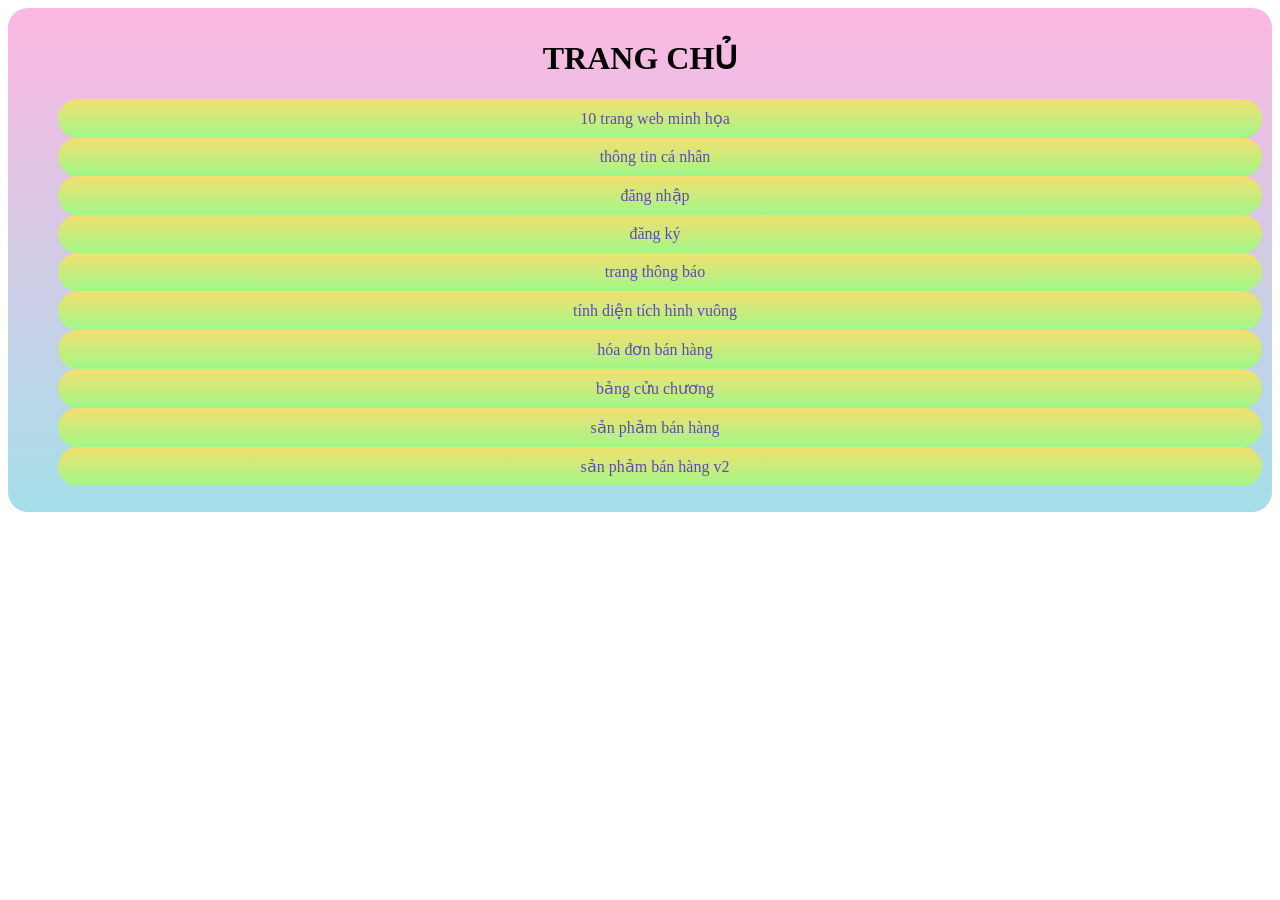
<file: index.html>
<!DOCTYPE html>
<html lang="vi">
	<head>
		<meta charset="utf-8">
		<title> 10 trang web minh họa</title>
		<link rel="stylesheet" href="css/style5.css">
	</head>
	<body>
		<div>
			<h1>TRANG CHỦ</h1>
			<ul style="list-style-type:square">
			<li><a href="html\10trangweb.html">10 trang web minh họa</a></li>
			<li><a href="html\thongtincanhan.html">thông tin cá nhân</a></li>
			<li><a href="html\dangnhap.html">đăng nhập</a></li>
			<li><a href="html\dangki.html">đăng ký</a></li>
			<li><a href="html\thongbao.html">trang thông báo</a></li>
			<li><a href="html\dientich.html">tính diện tích hình vuông</a></li>
			<li><a href="html\bang.html">hóa đơn bán hàng</a></li>
			<li><a href="html\bangcuuchuong.html">bảng cửu chương</a></li>
			<li><a href="html\sanpham.html">sản phảm bán hàng</a></li>
			<li><a href="html\sanphamv2.html">sản phảm bán hàng v2</a></li>
		</div>
	</body>
</html>
</file>
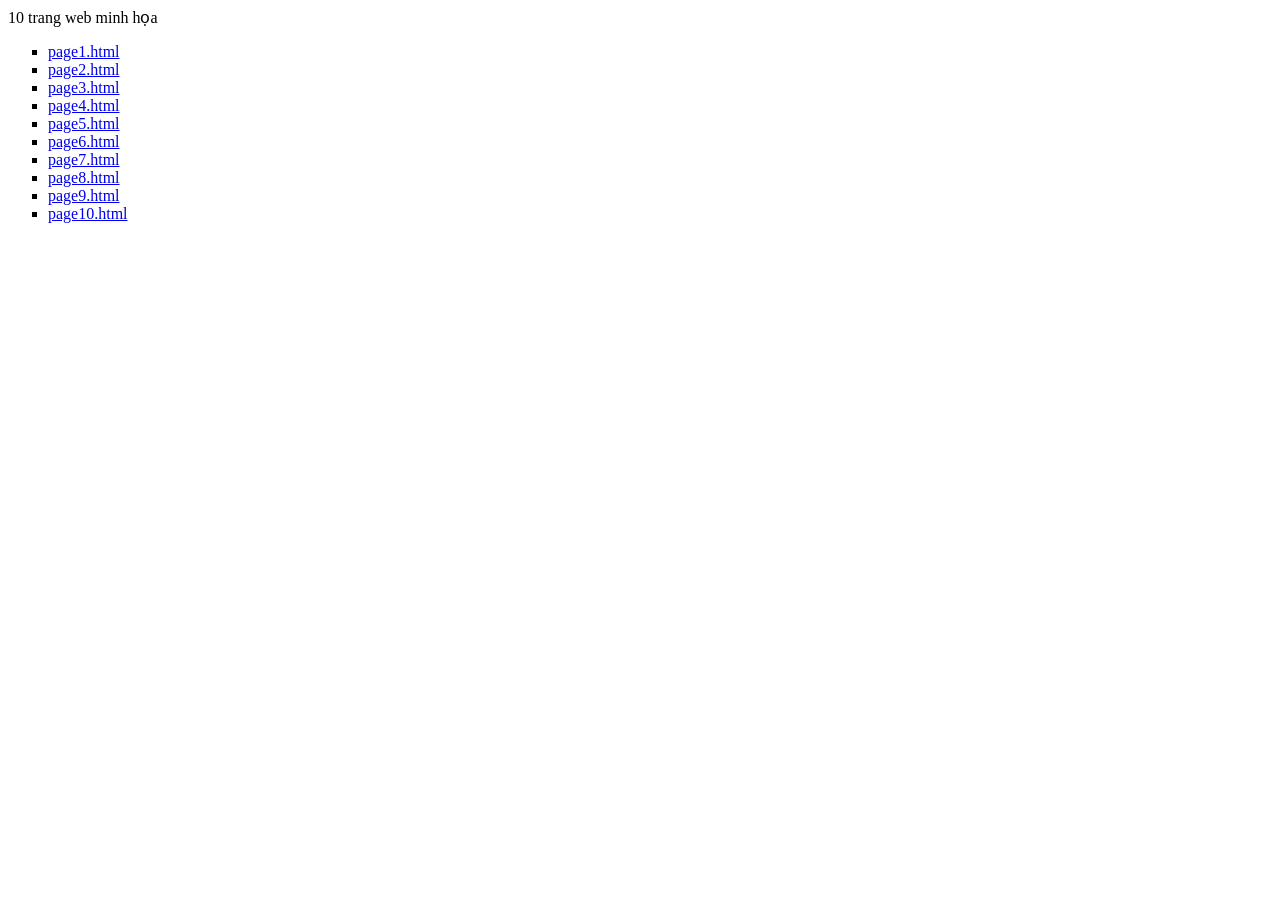
<file: html/10trangweb.html>
<!DOCTYPE html>
<html lang="vi">
	<head>
		<meta charset="utf-8">
		<titel> 10 trang web minh họa </title>
	</head>
	<body>
		<ul style="list-style-type:square">
		<li><a href="#">page1.html</a></li>
		<li><a href="#">page2.html</a></li>
		<li><a href="#">page3.html</a></li>
		<li><a href="#">page4.html</a></li>
		<li><a href="#">page5.html</a></li>
		<li><a href="#">page6.html</a></li>
		<li><a href="#">page7.html</a></li>
		<li><a href="#">page8.html</a></li>
		<li><a href="#">page9.html</a></li>
		<li><a href="#">page10.html</a></li>
	</body>
</html>
</file>
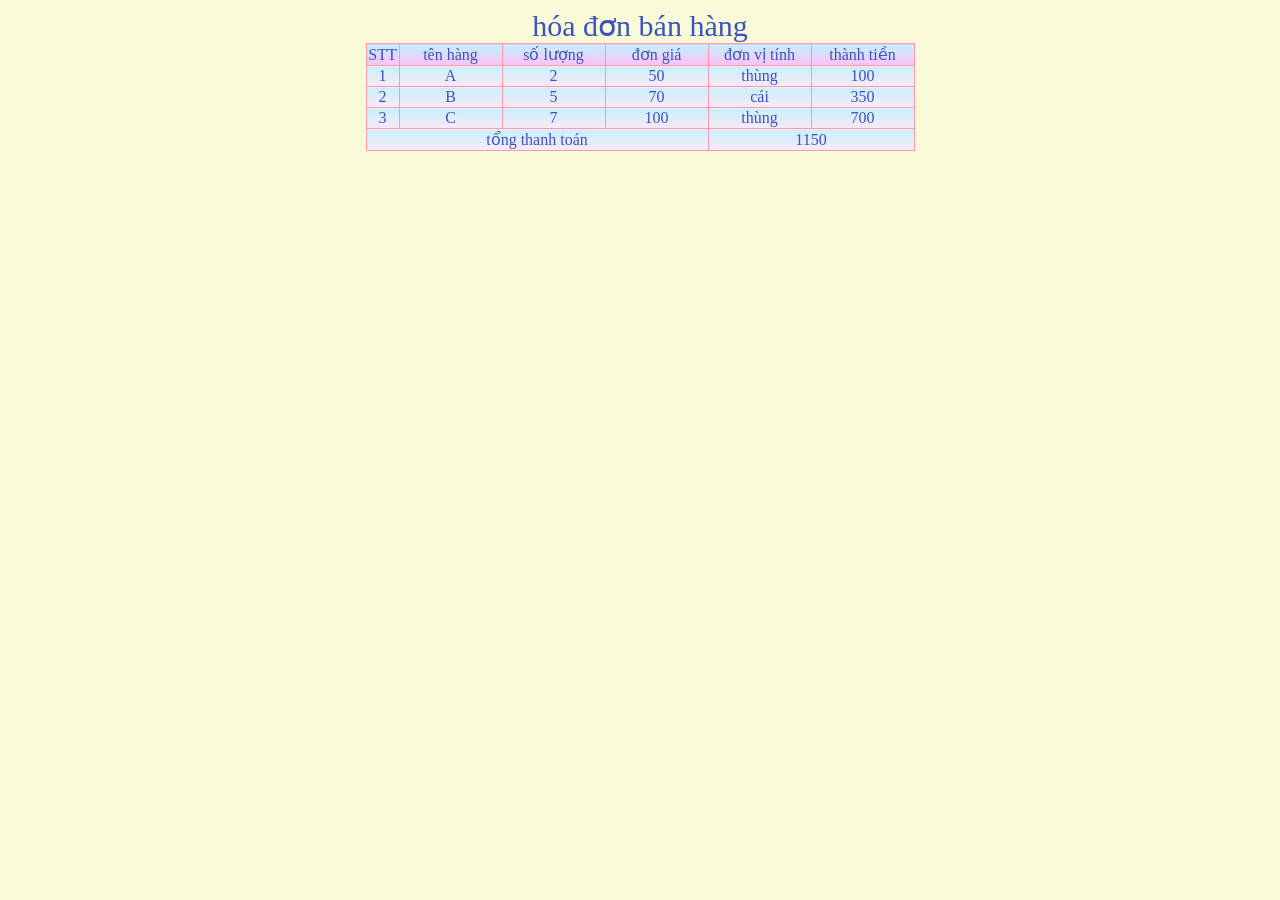
<file: html/bang.html>
<!DOCTYPE html>
<html lang="vi">
	<head>
         <link rel="stylesheet" href="../css/style3.css">
        <title>hóa đơn bán hàng</title>
		<meta charset="utf-8">
	</head>
	<body>
	<table>
        <caption>hóa đơn bán hàng</caption>
        <tr id="tr1">
            <td id="stt">STT</td>
            <td>tên hàng</td>
            <td>số lượng</td>
            <td>đơn giá</td>
            <td>đơn vị tính</td>
            <td>thành tiền</td>
        </tr>
        <tr id="tr2">
            <td id="stt">1</td>
            <td class="ten">A</td>
            <td class="sl">2</td>
            <td class="dg">50</td>
            <td>thùng</td>
            <td class="tien">?</td>
        </tr>
        <tr id="tr2">
            <td id="stt">2</td>
            <td class="ten">B</td>
            <td class="sl">5</td>
            <td class="dg">70</td>
            <td>cái</td>
            <td class="tien">?</td>
        </tr>
        <tr id="tr2">
            <td id="stt">3</td>
            <td class="ten">C</td>
            <td class="sl">7</td>
            <td class="dg">100</td>
            <td>thùng</td>
            <td class="tien">?</td>
        </tr>
        <tr id="tr2">
            <td colspan="4">tổng thanh toán</td>
            <td colspan="2" id="tongthanhtoan"> ?</td>
        </tr>
    </table>
    <script>
       const sl=document.getElementsByClassName("sl")
       const dg=document.getElementsByClassName("dg")
       const tien=document.getElementsByClassName("tien")
       let tongthanhtoan=0;
       for(let i=0;i<sl.length;i++)
       {
        tien[i].innerHTML=Number(sl[i].innerHTML)*Number(dg[i].innerHTML);
        tongthanhtoan+=Number(tien[i].innerHTML);
       }
       document.getElementById("tongthanhtoan").innerHTML=tongthanhtoan;
    </script>
	</body>
</html>
</file>
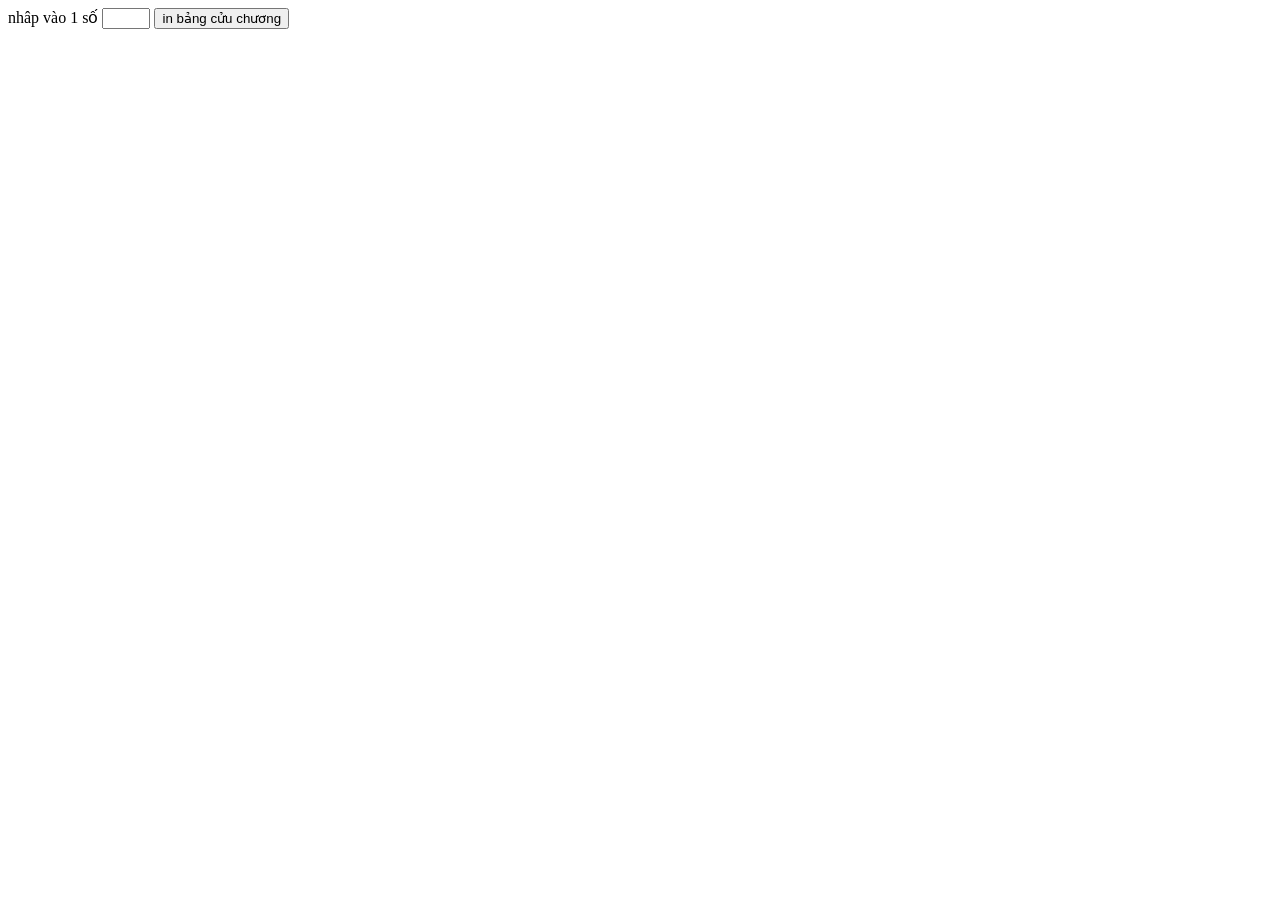
<file: html/bangcuuchuong.html>
<!DOCTYPE html>
<html lang="vi">
<head>
    <meta charset="UTF-8">
    <meta name="viewport" content="width=device-width, initial-scale=1.0">
    <title>Document</title>
    <script src ="../js/lib.js"></script>
</head>
<body>
    <form id="formBCC">
        <label>nhâp vào 1 số</label>
        <input type="number" id="txtSo" name="txtSo" value="number" min="1" max="10">
        <input type="button" value="in bảng cửu chương" onclick="inBCC(document.getElementById('txtSo').value)">
    </form>
    <div id="result"></div>
</body>
</html>
</file>
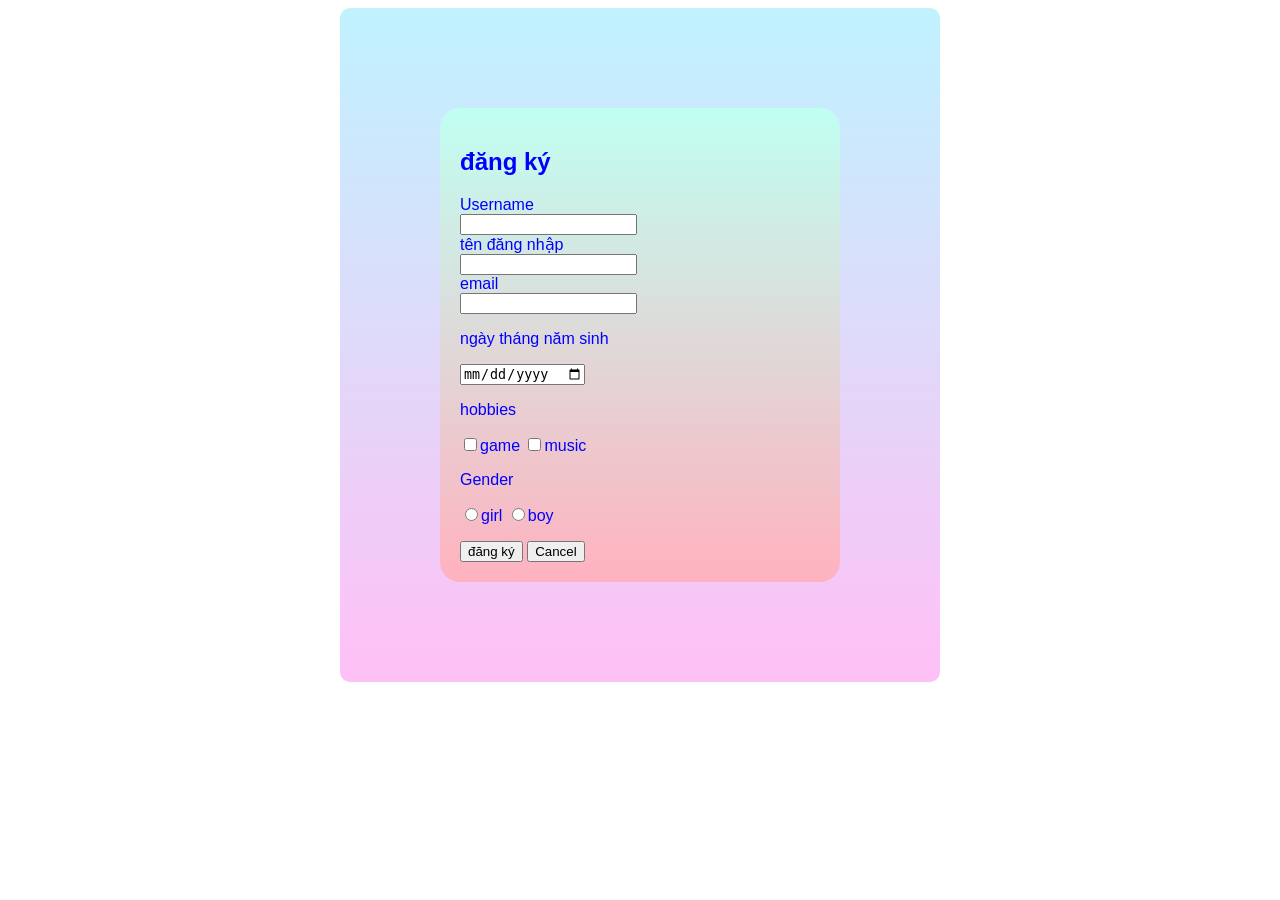
<file: html/dangki.html>
<!DOCTYPE html>
<html lan3="vi">
<head>
    <meta charset="UTF-8">
    <title>trang đăng ký</title>
    <link rel="stylesheet" href="../css/style2.css">
</head>
<body>
<form id="dangky">
<div class="container">
<h2 id="title">đăng ký</h2>
<div id="minh">
<label for ="txtUersname">Username</label></label>
<br>
<input type="text" id="txtUersname" class="form-control">
<br>
<label for ="txtUersname">tên đăng nhập</label>
<br>
<input type="email" id="txtUersname" class="form-control">
<br>
<label for ="txtPassword">email</label>
<br>
<input type="password" id="txtPassword" class="form-control">
<p>ngày tháng năm sinh</p>
<input type="date">
<p>hobbies</p>
<input type="checkbox" name"sbLogin" value="game">game
<input type="checkbox" name"sbLogin" value="music">music
<p>Gender</p>
<input type="radio" name="gt">girl
<input type="radio" name="gt">boy
<br>
<p></p>
<input type="submit" class="minh2" name"sbdangky" value="đăng ký">
<input type="reset" class="minh2" name"rtCancel" value="Cancel">
</div>
</div>
</form>
</body>
</html>
</file>
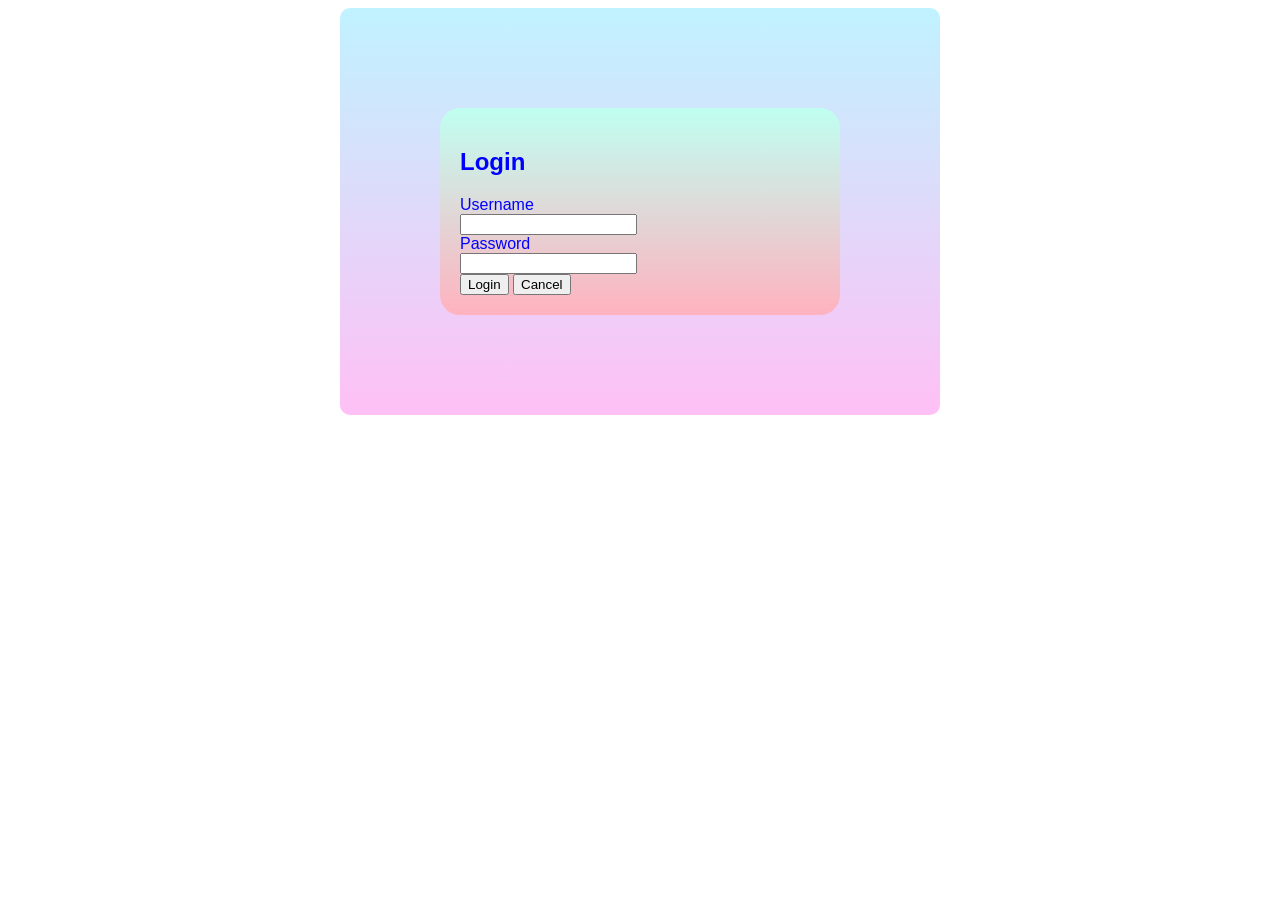
<file: html/dangnhap.html>
<!DOCTYPE html>
<html lan3="vi">
<head>
    <meta charset="UTF-8">
    <title>trang đăng nhập</title>
    <link rel="stylesheet" href="../css/style1.css">
</head>
<body>
<form id="login">
<div class="container">
<h2 id="title">Login</h2>
<div id="bell1">
<label for ="txtUersname">Username</label>
<br>
<input type="text" id="txtUersname" class="form-control">
</div>
<div id="bell2">
<label for ="txtPassword">Password</label>
<br>
<input type="password" id="txtPassword" class="form-control">
</div>
<input type="submit" name"sbLogin" value="Login">
<input type="reset" name"rtCancel" value="Cancel">
</div>
</form>
</body>
</html>
</file>
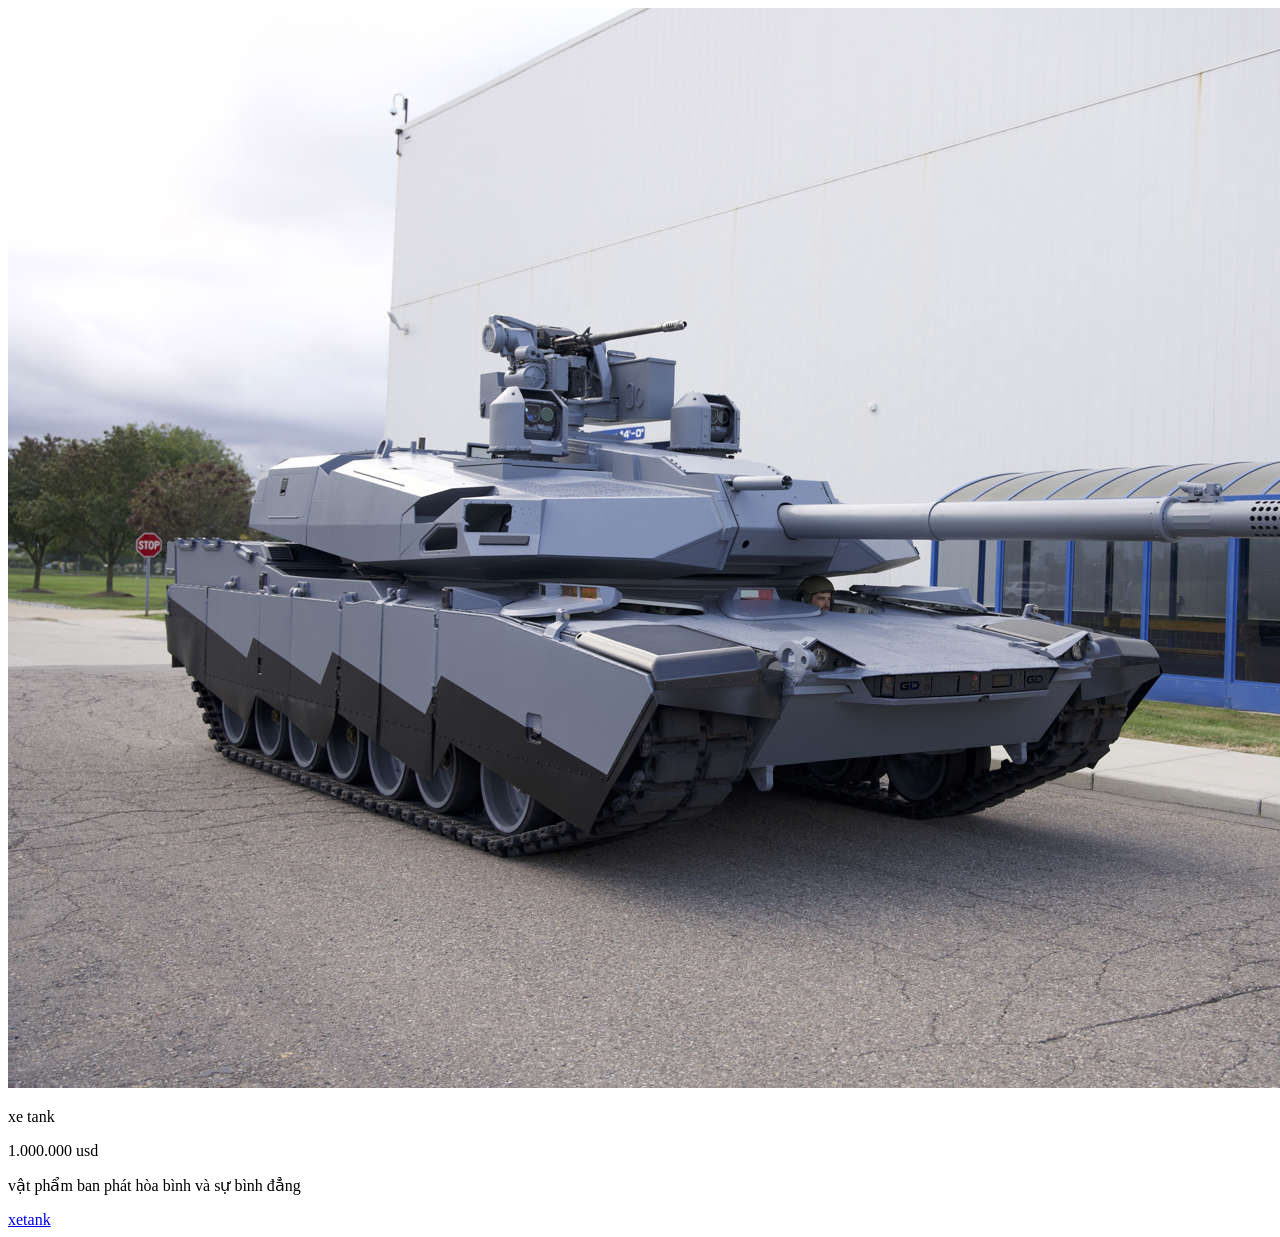
<file: html/sanpham.html>
<!DOCTYPE html>
<html lang="vi">
<head>
    <meta charset="UTF-8">
    <meta name="viewport" content="width=device-width, initial-scale=1.0">
    <title>Document</title>
    <script src ="../js/lib.js"></script>
</head>
<body>
    <div class="container">
        <div id="productList">
        </div>
    </div>
    <script>
        createItem(productList[0]);
    </script>
</body>
</html>
</file>
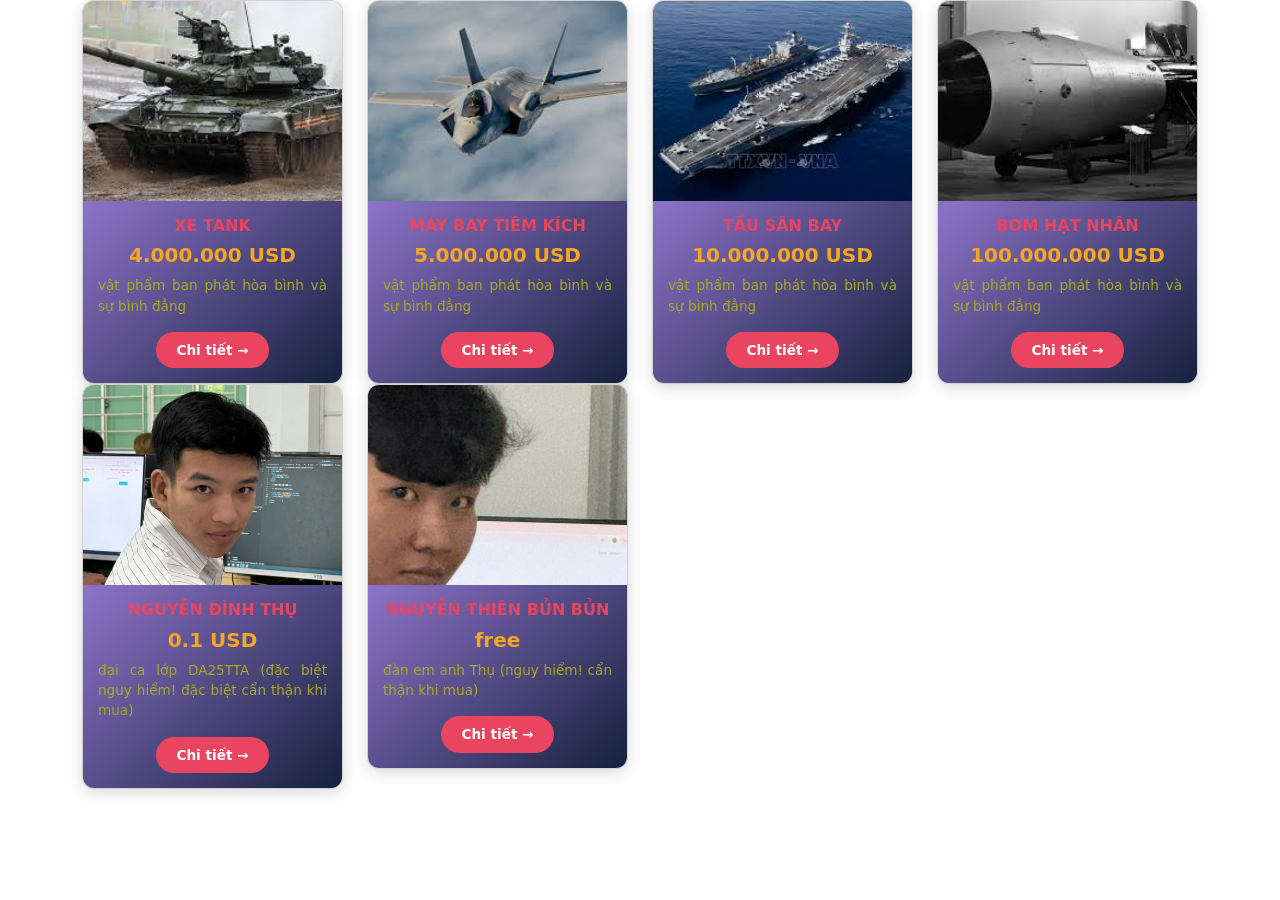
<file: html/sanphamv2.html>
<!DOCTYPE html>
<html lang="vi">
<head>
    <meta charset="UTF-8">
    <meta name="viewport" content="width=device-width, initial-scale=1.0">
    <title>Document</title>
    <link rel="stylesheet" href="../css/style4.css">
    <script src="../js/data.js"></script>
    <script src="../js/lib.js"></script>
    <!-- Latest compiled and minified CSS -->
    <link href="https://cdn.jsdelivr.net/npm/bootstrap@5.3.8/dist/css/bootstrap.min.css" rel="stylesheet">
    <!-- Latest compiled JavaScript -->
    <script src="https://cdn.jsdelivr.net/npm/bootstrap@5.3.8/dist/js/bootstrap.bundle.min.js"></script>
</head>
<body>
    <div class="container">
        <div class="row row-cols-1 row-cols-4" id="product-list">
            
        </div>
    </div>
    <script>
       vonglap(products);
    </script>
</body>
</html>
</file>
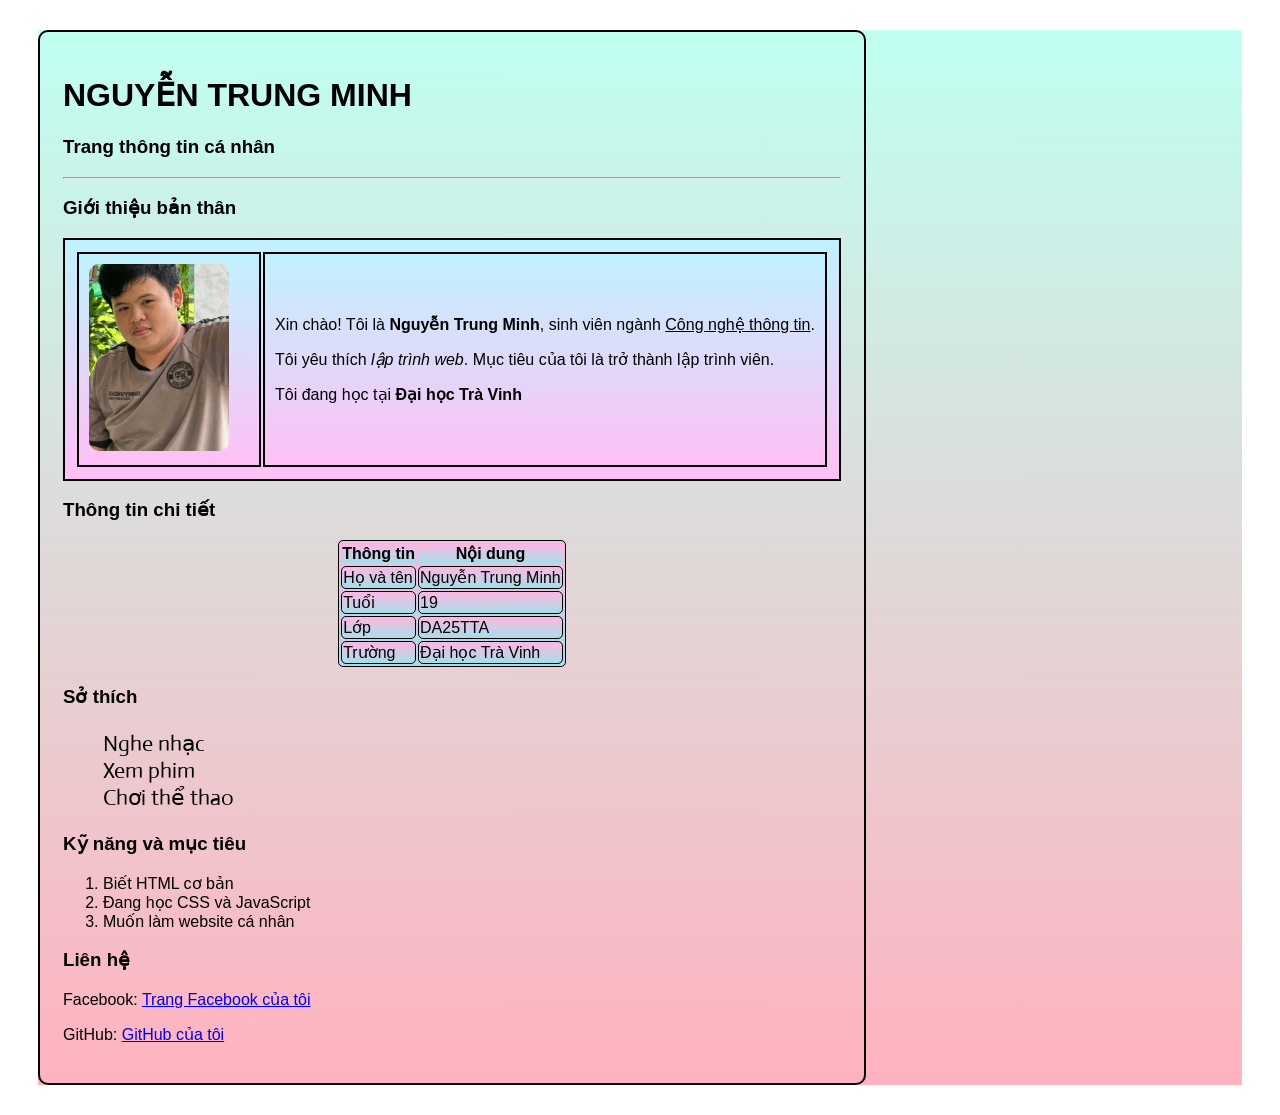
<file: html/thongtincanhan.html>
<!DOCTYPE html>
<html lang="vi">

<head>
    <meta charset="UTF-8">
    <title>Thông tin cá nhân</title>
    <link rel="stylesheet" href="../css/style.css">
    <link href='https://fonts.googleapis.com/css?family=Actor' rel='stylesheet'>
</head>

<body>
<div>

    <table id ="bang2">

     <tr>
            <td>

                <h1>NGUYỄN TRUNG MINH</h1>
                <h3>Trang thông tin cá nhân</h3>

             <hr>


                <h3>Giới thiệu bản thân</h3>

                <table id ="bang1">

                    <tr>

                        <td width="160">
                            <img src="..\assets\images\1449064829236519205.jpg" width="140">
                        </td>

                        <td>
                            <p>
                            Xin chào! Tôi là <b>Nguyễn Trung Minh</b>,
                            sinh viên ngành <u>Công nghệ thông tin</u>.
                            </p>

                            <p>
                            Tôi yêu thích <i>lập trình web</i>.
                            Mục tiêu của tôi là trở thành lập trình viên.
                            </p>

                            <p>
                                Tôi đang học tại <b>Đại học Trà Vinh</b>
                            </p>
                        </td>

                    </tr>

                </table>


                <h3>Thông tin chi tiết</h3>

                <table id ="bang3">

                    <tr>
                        <th>Thông tin</th>
                        <th>Nội dung</th>
                    </tr>

                    <tr>
                        <td>Họ và tên</td>
                        <td>Nguyễn Trung Minh</td>
                    </tr>

                 <tr>
                        <td>Tuổi</td>
                        <td>19</td>
                 </tr>

                 <tr>
                     <td>Lớp</td>
                        <td>DA25TTA</td>
                    </tr>

                    <tr>
                        <td>Trường</td>
                        <td>Đại học Trà Vinh</td>
                    </tr>

                </table>


                <h3>Sở thích</h3>

                <ul>
                    <li>Nghe nhạc</li>
                    <li>Xem phim</li>
                    <li>Chơi thể thao</li>
                </ul>


                <h3>Kỹ năng và mục tiêu</h3>

                <ol>
                    <li>Biết HTML cơ bản</li>
                    <li>Đang học CSS và JavaScript</li>
                    <li>Muốn làm website cá nhân</li>
                </ol>


                <h3>Liên hệ</h3>

             <p>
                    Facebook:
                <a href="https://www.facebook.com/share/1GGMLaBs4x/?mibextid=wwXIfr">Trang Facebook của tôi</a>
                </p>
             <p>
                GitHub:
                <a href="https://github.com/nguyentrungminh2007-wq">GitHub của tôi</a>
             </p>
         </td>
        </tr>

    </table>
</div>

</body>
</html>
</file>
<file: css/style5.css>
li
{
  background: linear-gradient(to bottom, rgb(243, 223, 111), rgb(160, 248, 138));
	border-radius:20px;
    text-align: center;
    padding: 10px;
    list-style: none;
    padding-left: 0;
    

}
div{
    border-radius:20px;
    background: linear-gradient(to bottom,rgb(253, 183, 226), rgb(165, 223, 233));
    padding: 10px;
    margin: auto;
}
h1{
    text-align: center;
}
a{
    text-decoration:none;
    color: rgb(101, 70, 185);
}
</file>
<file: css/style3.css>
td{text-align: center;width: 100px;}
table{
    margin:auto;
    }
table,td,tr{
    border: 1px solid rgb(253, 153, 170);
    border-collapse: collapse;
    color: rgb(59, 83, 189);
    }
#stt{width: 30px;}
    caption{
    font-size: 30px;
    }
#tr1{
    background: linear-gradient(to bottom, rgb(192, 242, 255), rgb(255, 192, 245));
}
#tr2{
    background: linear-gradient(to bottom, rgb(199, 241, 252), rgb(250, 232, 247));
}
body{
    background-color: rgb(248, 250, 215);
}caption
{
    color: rgb(59, 83, 189);
}
</file>
<file: css/style2.css>
*{
	padding:0x;
	margin:0x
}
form#dangky{
	font-family:arial;
	background: linear-gradient(to bottom, rgb(192, 242, 255), rgb(255, 192, 245));
	border-radius:10px;
	padding:100px;
	max-width:400px;
	margin:auto;
}
h2#title{
color:blue;

}
div#minh
{
	color:blue;
	margin:auto;
}zz
.minh2{
	padding:10px;
	max-width:20px;
	
}
.container{
	background: linear-gradient(to bottom,rgb(192, 255, 241), rgb(255, 178, 191));
	border-radius:20px;
	padding:20px;
}
</file>
<file: css/style1.css>
*{
	padding:0x;
	margin:0x
}
form#login{
	font-family:arial;
	background: linear-gradient(to bottom, rgb(192, 242, 255), rgb(255, 192, 245));
	border-radius:10px;
	padding:100px;
	max-width:400px;
	margin:auto;
}
h2#title{
color:blue;
}
div#bell1
{
	color:blue;
	margin:auto;
}
div#bell2
{
	color:blue;
	margin:auto;
}
.container{
	background: linear-gradient(to bottom,rgb(192, 255, 241), rgb(255, 178, 191));
	border-radius:20px;
	padding:20px;
}
</file>
<file: css/style4.css>
.product-img{
    width: 100%;
    height: 200px;
}
</file>
<file: css/style.css>
table#bang1,table#bang1 tr,table#bang1 td{
    border:2px solid;
    background: linear-gradient(to bottom, rgb(192, 242, 255), rgb(255, 192, 245));
    padding:10px
}
img{
    border-radius: 10px;
}
div{
    background: linear-gradient(to bottom,rgb(192, 255, 241), rgb(255, 178, 191));
    margin: 30px;
    font-family: Arial, Helvetica, sans-serif;
}
table#bang2{
    border: 2px solid;
    padding: 20px;
    border-radius: 10px;


}
table#bang3,table#bang3 tr,table#bang3 td{
    border:1px solid;
    border-radius: 5px;
    margin: auto;
    background: linear-gradient(to bottom,rgb(253, 183, 226), rgb(165, 223, 233));
}
ul{
    list-style-type: none;
    font-family: 'Actor';
    font-size: 22px;
}
</file>
